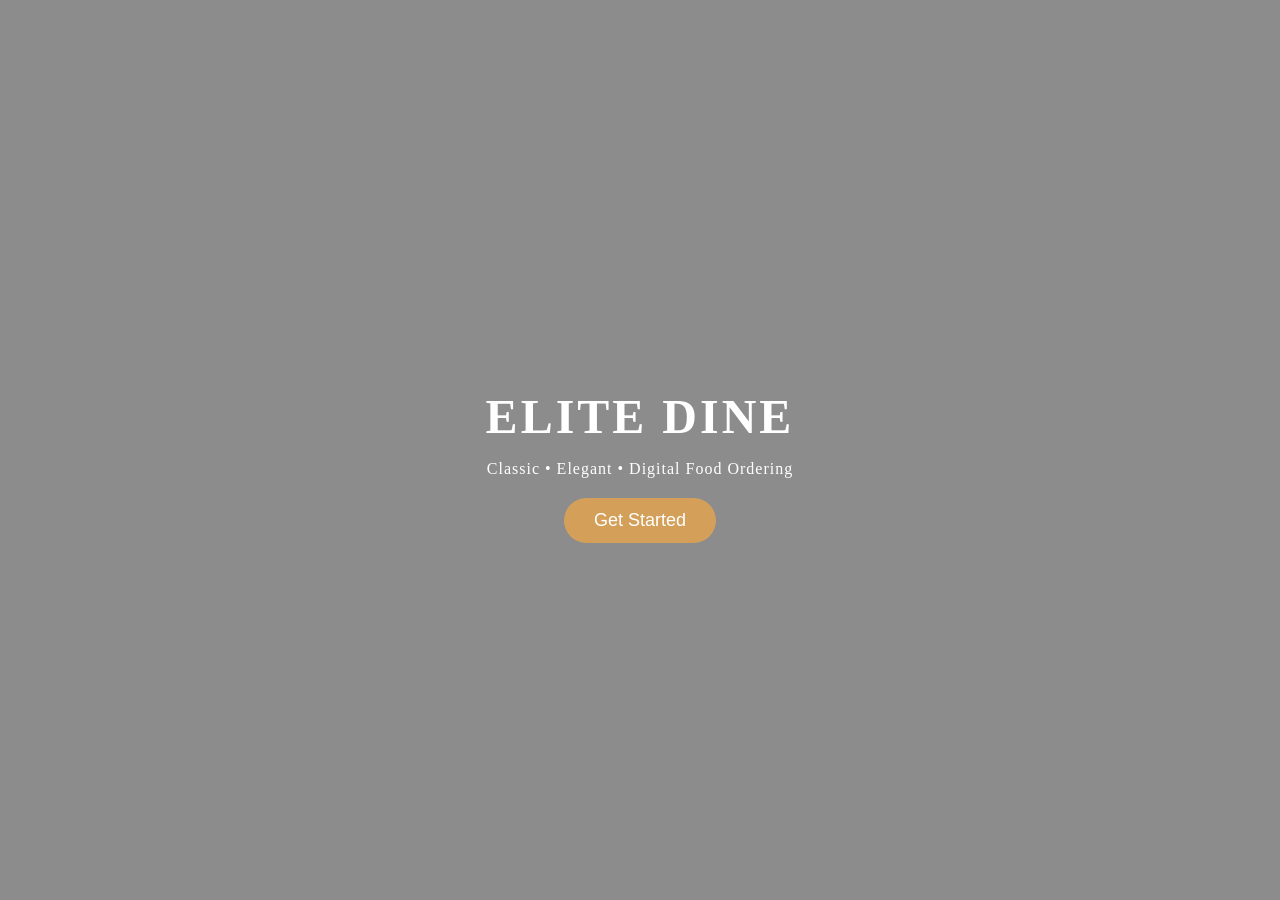
<file: MINI PROJECT 5 SEM/MINI PROJECT 5 SEM/project/index.html>
<!DOCTYPE html>
<html lang="en">
<head>
    <meta charset="UTF-8">
    <title>Elite Dine – Welcome</title>
    <meta name="viewport" content="width=device-width, initial-scale=1.0">
    <style>
        body {
            margin: 0;
            padding: 0;
            font-family: "Georgia", serif;
            background: url('https://images.unsplash.com/photo-1498654896293-37aacf113fd9?auto=format&fit=crop&w=1400&q=80')
                        no-repeat center center/cover;
            height: 100vh;
            display: flex;
            justify-content: center;
            align-items: center;
        }

        .overlay {
            position: absolute;
            width: 100%;
            height: 100%;
            background: rgba(0,0,0,0.45);
            top: 0;
            left: 0;
        }

        .content {
            position: relative;   /* important so it appears above overlay */
            z-index: 10;
            text-align: center;
            color: white;
        }

        h1 {
            font-size: 48px;
            letter-spacing: 3px;
            text-transform: uppercase;
            margin-bottom: 10px;
        }

        p {
            font-size: 16px;
            margin-bottom: 20px;
            letter-spacing: 1px;
        }

        .btn {
            padding: 12px 30px;
            background: #d4a059;
            color: white;
            font-size: 18px;
            border: none;
            border-radius: 30px;
            cursor: pointer;
            transition: 0.3s ease;
        }

        .btn:hover {
            background: #b9863f;
            transform: translateY(-2px);
        }
    </style>
</head>
<body>

<div class="overlay"></div>

<div class="content">
    <h1>Elite Dine</h1>
    <p>Classic • Elegant • Digital Food Ordering</p>

    <button class="btn" onclick="location.href='menu.html'">
        Get Started
    </button>
</div>

</body>
</html>
</file>
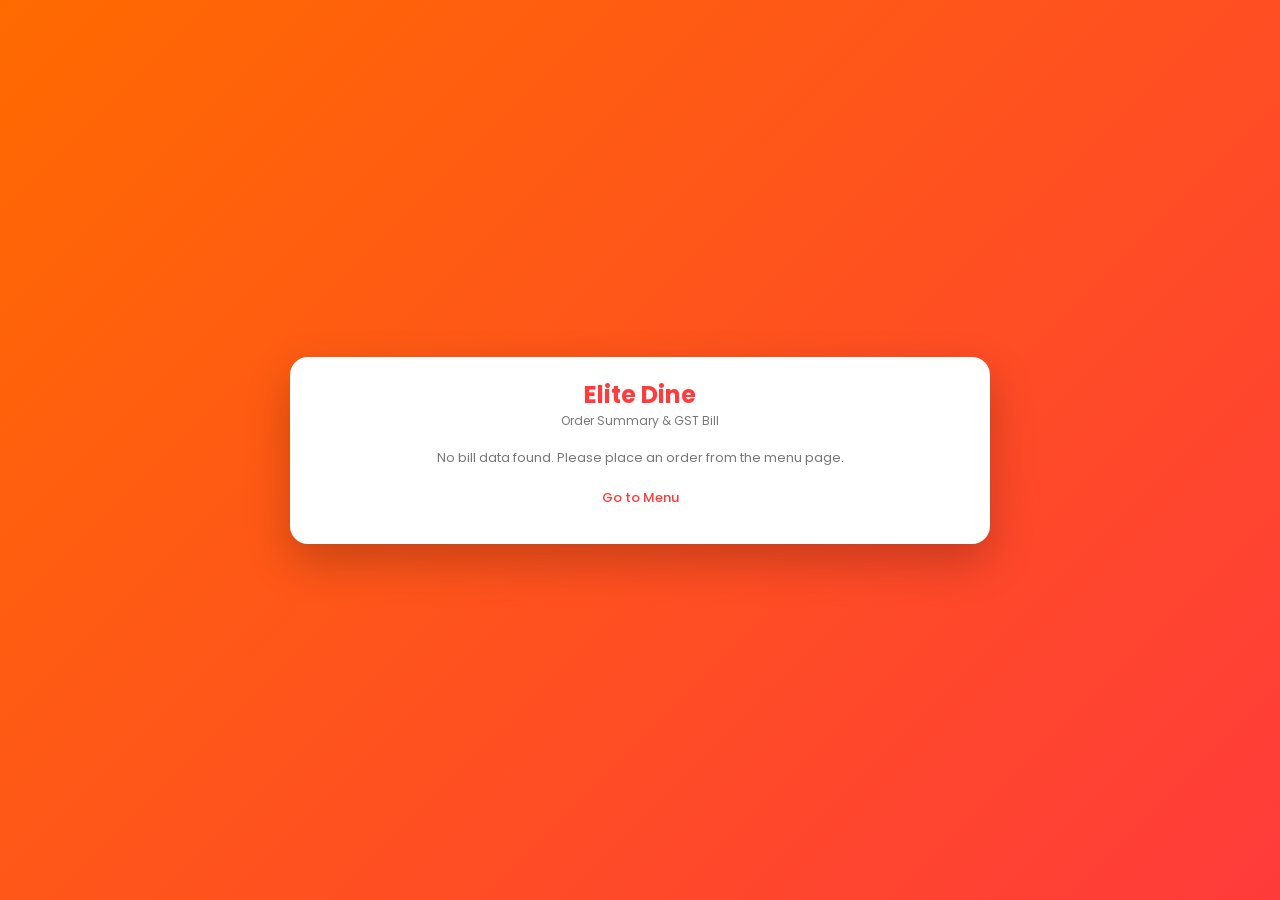
<file: MINI PROJECT 5 SEM/MINI PROJECT 5 SEM/project/bill.html>
<!DOCTYPE html>
<html lang="en">
<head>
    <meta charset="UTF-8">
    <title>Elite Dine – Final Bill</title>
    <meta name="viewport" content="width=device-width, initial-scale=1.0">
    <link rel="stylesheet" href="style.css">
</head>
<body class="bill-body">
    <div class="bill-wrapper">
        <div class="bill-header">
            <h1>Elite Dine</h1>
            <p>Order Summary & GST Bill</p>
        </div>

        <div id="noBillMsg" style="display:none; text-align:center; font-size:13px; color:#777; margin: 18px 0;">
            No bill data found. Please place an order from the menu page.
            <br><br>
            <a href="menu.html" style="color:#ff3b3b; text-decoration:none; font-weight:500;">Go to Menu</a>
        </div>

        <div id="billContent" style="display:none;">
            <div class="bill-meta">
                <span><strong>Date &amp; Time:</strong> <span id="billTime"></span></span>
                <span><strong>Table No:</strong> 05</span>
            </div>

            <table class="bill-table">
                <thead>
                    <tr>
                        <th>Item</th>
                        <th>Qty</th>
                        <th>Price</th>
                        <th>Amount</th>
                    </tr>
                </thead>
                <tbody id="billBody">
                    <!-- Filled by JS -->
                </tbody>
            </table>

            <div class="bill-total-area">
                <div class="bill-row-main">
                    <span>Subtotal</span>
                    <span id="billSubtotal">₹0.00</span>
                </div>
                <div class="bill-row-main">
                    <span>GST (5%)</span>
                    <span id="billGst">₹0.00</span>
                </div>
                <div class="bill-row-main total">
                    <span>Grand Total</span>
                    <span id="billTotal">₹0.00</span>
                </div>
            </div>

            <div class="bill-actions">
                <button class="secondary-btn" onclick="window.location.href='menu.html'">
                    Back to Menu
                </button>
                <button class="primary-btn" onclick="window.print()">
                    Print Bill
                </button>
            </div>
        </div>
    </div>

    <script>
        // Read bill data from localStorage
        const dataStr = localStorage.getItem("elite_dine_bill");
        const noBillMsg = document.getElementById("noBillMsg");
        const billContent = document.getElementById("billContent");

        if (!dataStr) {
            noBillMsg.style.display = "block";
        } else {
            const data = JSON.parse(dataStr);
            billContent.style.display = "block";

            // Fill meta
            document.getElementById("billTime").textContent = data.time || "";

            const tbody = document.getElementById("billBody");
            tbody.innerHTML = "";

            data.items.forEach(item => {
                const tr = document.createElement("tr");

                const nameTd = document.createElement("td");
                nameTd.textContent = item.name;
                tr.appendChild(nameTd);

                const qtyTd = document.createElement("td");
                qtyTd.textContent = item.qty;
                tr.appendChild(qtyTd);

                const priceTd = document.createElement("td");
                priceTd.textContent = "₹" + item.price.toFixed(2);
                tr.appendChild(priceTd);

                const amtTd = document.createElement("td");
                amtTd.textContent = "₹" + item.amount.toFixed(2);
                tr.appendChild(amtTd);

                tbody.appendChild(tr);
            });

            document.getElementById("billSubtotal").textContent = "₹" + data.subtotal.toFixed(2);
            document.getElementById("billGst").textContent = "₹" + data.gst.toFixed(2);
            document.getElementById("billTotal").textContent = "₹" + data.total.toFixed(2);
        }
    </script>
</body>
</html>
<!-- ! IMPORTANT: Check the billing calculation -->

<!-- ? TODO: Should we add GST here? -->

<!-- TODO: Add customer address -->

<!-- * Customer details section -->

<!-- // This section is temporarily disabled -->
</file>
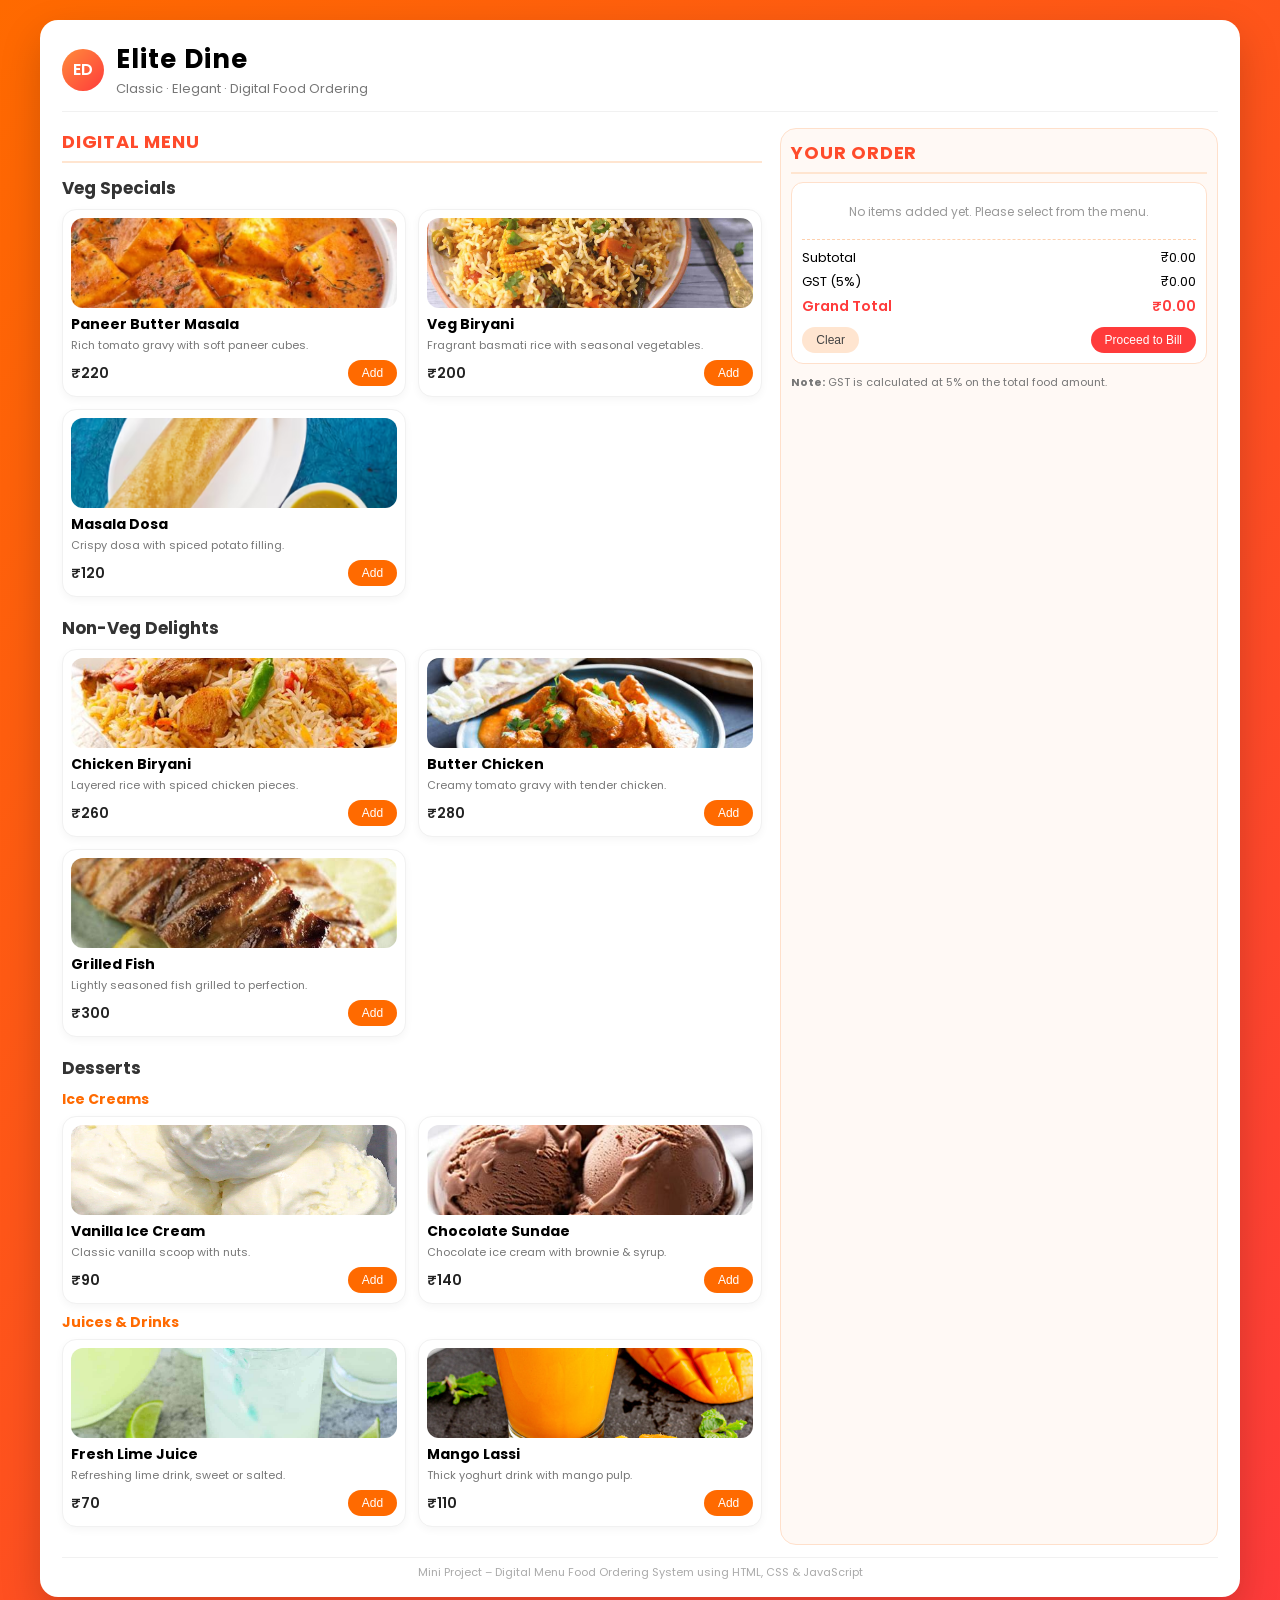
<file: MINI PROJECT 5 SEM/MINI PROJECT 5 SEM/project/menu.html>
<!DOCTYPE html>
<html lang="en">
<head>
    <meta charset="UTF-8">
    <title>Elite Dine – Digital Menu</title>
    <meta name="viewport" content="width=device-width, initial-scale=1.0">
    <link rel="stylesheet" href="style.css">
</head>
<body class="menu-body">
    <div class="page-wrapper">
        <header class="top-header">
            <div class="logo-circle">ED</div>
            <div>
                <h1>Elite Dine</h1>
                <p>Classic · Elegant · Digital Food Ordering</p>
            </div>
        </header>

        <main class="main-layout">
            <!-- LEFT: MENU -->
            <section class="menu-section">
                <h2 class="section-title">Digital Menu</h2>

                <!-- VEG SECTION -->
                <div class="menu-category">
                    <h3>Veg Specials</h3>
                    <div class="menu-items">
                        <div class="menu-item">
                            <!-- Paneer -->
                            <img src="images/panner.jpg" alt="Paneer Butter Masala" class="food-img">
                            <div>
                                <h4>Paneer Butter Masala</h4>
                                <p>Rich tomato gravy with soft paneer cubes.</p>
                            </div>
                            <div class="item-footer">
                                <span class="price">₹220</span>
                                <button class="add-btn"
                                        data-name="Paneer Butter Masala"
                                        data-price="220">
                                    Add
                                </button>
                            </div>
                        </div>

                        <div class="menu-item">
                            <!-- Veg Biryani -->
                            <img src="images/veg biriyani.jpg" alt="Veg Biryani" class="food-img">
                            <div>
                                <h4>Veg Biryani</h4>
                                <p>Fragrant basmati rice with seasonal vegetables.</p>
                            </div>
                            <div class="item-footer">
                                <span class="price">₹200</span>
                                <button class="add-btn"
                                        data-name="Veg Biryani"
                                        data-price="200">
                                    Add
                                </button>
                            </div>
                        </div>

                        <div class="menu-item">
                            <!-- Masala Dosa -->
                            <img src="images/dosa.jpg" alt="Masala Dosa" class="food-img">
                            <div>
                                <h4>Masala Dosa</h4>
                                <p>Crispy dosa with spiced potato filling.</p>
                            </div>
                            <div class="item-footer">
                                <span class="price">₹120</span>
                                <button class="add-btn"
                                        data-name="Masala Dosa"
                                        data-price="120">
                                    Add
                                </button>
                            </div>
                        </div>
                    </div>
                </div>

                <!-- NON-VEG SECTION -->
                <div class="menu-category">
                    <h3>Non-Veg Delights</h3>
                    <div class="menu-items">
                        <div class="menu-item">
                            <!-- Chicken Biryani -->
                            <img src="images/chicken biriyani.jpg" alt="Chicken Biryani" class="food-img">
                            <div>
                                <h4>Chicken Biryani</h4>
                                <p>Layered rice with spiced chicken pieces.</p>
                            </div>
                            <div class="item-footer">
                                <span class="price">₹260</span>
                                <button class="add-btn"
                                        data-name="Chicken Biryani"
                                        data-price="260">
                                    Add
                                </button>
                            </div>
                        </div>

                        <div class="menu-item">
                            <!-- Butter Chicken -->
                            <img src="images/butter chicken.jpg" alt="Butter Chicken" class="food-img">
                            <div>
                                <h4>Butter Chicken</h4>
                                <p>Creamy tomato gravy with tender chicken.</p>
                            </div>
                            <div class="item-footer">
                                <span class="price">₹280</span>
                                <button class="add-btn"
                                        data-name="Butter Chicken"
                                        data-price="280">
                                    Add
                                </button>
                            </div>
                        </div>

                        <div class="menu-item">
                            <!-- Grilled Fish -->
                            <img src="images/grilled fish.jpg" alt="Grilled Fish" class="food-img">
                            <div>
                                <h4>Grilled Fish</h4>
                                <p>Lightly seasoned fish grilled to perfection.</p>
                            </div>
                            <div class="item-footer">
                                <span class="price">₹300</span>
                                <button class="add-btn"
                                        data-name="Grilled Fish"
                                        data-price="300">
                                    Add
                                </button>
                            </div>
                        </div>
                    </div>
                </div>

                <!-- DESSERT SECTION -->
                <div class="menu-category">
                    <h3>Desserts</h3>

                    <!-- Ice Creams -->
                    <h4 class="sub-heading">Ice Creams</h4>
                    <div class="menu-items">
                        <div class="menu-item">
                            <!-- Vanilla Ice Cream -->
                            <img src="images/vanillaicecream.jpg" alt="Vanilla Ice Cream" class="food-img">
                            <div>
                                <h4>Vanilla Ice Cream</h4>
                                <p>Classic vanilla scoop with nuts.</p>
                            </div>
                            <div class="item-footer">
                                <span class="price">₹90</span>
                                <button class="add-btn"
                                        data-name="Vanilla Ice Cream"
                                        data-price="90">
                                    Add
                                </button>
                            </div>
                        </div>

                        <div class="menu-item">
                            <!-- Chocolate Sundae -->
                            <img src="images/chocolate icecream.jpg" alt="Chocolate Sundae" class="food-img">
                            <div>
                                <h4>Chocolate Sundae</h4>
                                <p>Chocolate ice cream with brownie & syrup.</p>
                            </div>
                            <div class="item-footer">
                                <span class="price">₹140</span>
                                <button class="add-btn"
                                        data-name="Chocolate Sundae"
                                        data-price="140">
                                    Add
                                </button>
                            </div>
                        </div>
                    </div>

                    <!-- Juices -->
                    <h4 class="sub-heading">Juices & Drinks</h4>
                    <div class="menu-items">
                        <div class="menu-item">
                            <!-- Fresh Lime Juice -->
                            <img src="images/lime juice.jpg" alt="Fresh Lime Juice" class="food-img">
                            <div>
                                <h4>Fresh Lime Juice</h4>
                                <p>Refreshing lime drink, sweet or salted.</p>
                            </div>
                            <div class="item-footer">
                                <span class="price">₹70</span>
                                <button class="add-btn"
                                        data-name="Fresh Lime Juice"
                                        data-price="70">
                                    Add
                                </button>
                            </div>
                        </div>

                        <div class="menu-item">
                            <!-- Mango Lassi -->
                            <img src="images/mangolassi.jpg" alt="Mango Lassi" class="food-img">
                            <div>
                                <h4>Mango Lassi</h4>
                                <p>Thick yoghurt drink with mango pulp.</p>
                            </div>
                            <div class="item-footer">
                                <span class="price">₹110</span>
                                <button class="add-btn"
                                        data-name="Mango Lassi"
                                        data-price="110">
                                    Add
                                </button>
                            </div>
                        </div>
                    </div>
                </div>
            </section>

            <!-- RIGHT: ORDER SUMMARY / BILL -->
            <section class="order-section">
                <h2 class="section-title">Your Order</h2>

                <div class="order-card">
                    <div id="emptyMsg">No items added yet. Please select from the menu.</div>
                    <table id="orderTable" class="order-table" style="display:none;">
                        <thead>
                            <tr>
                                <th>Item</th>
                                <th>Qty</th>
                                <th>Price</th>
                                <th>Amount</th>
                                <th></th>
                            </tr>
                        </thead>
                        <tbody id="orderBody">
                            <!-- Added items -->
                        </tbody>
                    </table>

                    <div class="bill-summary">
                        <div class="bill-row">
                            <span>Subtotal</span>
                            <span id="subtotal">₹0.00</span>
                        </div>
                        <div class="bill-row">
                            <span>GST (5%)</span>
                            <span id="gst">₹0.00</span>
                        </div>
                        <div class="bill-row total">
                            <span>Grand Total</span>
                            <span id="grandTotal">₹0.00</span>
                        </div>
                    </div>

                    <div class="actions">
                        <button id="clearOrderBtn" class="secondary-btn">Clear</button>
                        <button id="proceedBillBtn" class="primary-btn">Proceed to Bill</button>
                    </div>
                </div>

                <div class="note">
                    <p><strong>Note:</strong> GST is calculated at 5% on the total food amount.</p>
                </div>
            </section>
        </main>

        <footer class="page-footer">
            <p>Mini Project – Digital Menu Food Ordering System using HTML, CSS & JavaScript</p>
        </footer>
    </div>

    <script src="script.js"></script>
</body>
</html>
</file>
<file: MINI PROJECT 5 SEM/MINI PROJECT 5 SEM/project/style.css>
/* GOOGLE FONT (optional, needs internet) */
@import url('https://fonts.googleapis.com/css2?family=Poppins:wght@300;400;500;600&display=swap');

/* Reset & base */
* {
    margin: 0;
    padding: 0;
    box-sizing: border-box;
}

body {
    font-family: "Poppins", Arial, sans-serif;
}

/* Background for menu page */
.menu-body {
    background: linear-gradient(135deg, #ff6a00, #ff3b3b);
    padding: 20px 8px;
}

/* Page layout */
.page-wrapper {
    max-width: 1200px;
    margin: 0 auto;
    background: #ffffff;
    border-radius: 18px;
    box-shadow: 0 16px 40px rgba(0,0,0,0.18);
    padding: 20px 22px 16px;
}

/* Header */
.top-header {
    display: flex;
    align-items: center;
    gap: 12px;
    padding-bottom: 12px;
    border-bottom: 1px solid #f1f1f1;
}

.logo-circle {
    width: 42px;
    height: 42px;
    border-radius: 50%;
    background: linear-gradient(135deg, #ff8c3b, #ff3b3b);
    display: flex;
    align-items: center;
    justify-content: center;
    color: #fff;
    font-weight: 600;
    font-size: 16px;
}

.top-header h1 {
    font-size: 26px;
    letter-spacing: 1px;
}

.top-header p {
    font-size: 13px;
    color: #777;
}

/* Main two-column layout */
.main-layout {
    display: grid;
    grid-template-columns: 2fr 1.25fr;
    gap: 18px;
    margin-top: 16px;
}

.section-title {
    font-size: 18px;
    margin-bottom: 8px;
    border-bottom: 2px solid #ffe5d0;
    padding-bottom: 6px;
    text-transform: uppercase;
    letter-spacing: 0.8px;
    color: #ff4b2b;
}

/* Menu section */
.menu-category {
    margin-bottom: 18px;
}

.menu-category h3 {
    margin-top: 12px;
    margin-bottom: 8px;
    font-size: 17px;
    color: #333;
}

.sub-heading {
    margin-top: 8px;
    margin-bottom: 6px;
    font-size: 14px;
    color: #ff6a00;
}

.menu-items {
    display: grid;
    grid-template-columns: 1fr 1fr;
    gap: 12px;
}

.menu-item {
    background: #ffffff;
    border-radius: 14px;
    border: 1px solid #f1f1f1;
    padding: 8px 8px 10px;
    display: flex;
    flex-direction: column;
    justify-content: space-between;
    min-height: 160px;
    box-shadow: 0 3px 8px rgba(0,0,0,0.04);
    transition: transform 0.15s ease, box-shadow 0.15s ease;
}

.menu-item:hover {
    transform: translateY(-3px);
    box-shadow: 0 8px 16px rgba(0,0,0,0.12);
}

.food-img {
    width: 100%;
    height: 90px;
    object-fit: cover;
    border-radius: 12px;
    margin-bottom: 6px;
}

.menu-item h4 {
    font-size: 14px;
    margin-bottom: 2px;
}

.menu-item p {
    font-size: 11px;
    color: #777;
}

.item-footer {
    margin-top: 6px;
    display: flex;
    justify-content: space-between;
    align-items: center;
}

.price {
    font-weight: 600;
    font-size: 14px;
    color: #222;
}

/* Buttons */
.add-btn,
.primary-btn,
.secondary-btn {
    border: none;
    cursor: pointer;
    border-radius: 20px;
    padding: 6px 14px;
    font-size: 12px;
    transition: background 0.15s ease, transform 0.1s ease, box-shadow 0.1s ease;
}

.add-btn {
    background: #ff6a00;
    color: #fff;
}

.add-btn:hover {
    background: #ff3b3b;
    transform: translateY(-1px);
    box-shadow: 0 4px 10px rgba(255,59,59,0.35);
}

.primary-btn {
    background: #ff3b3b;
    color: #fff;
}

.primary-btn:hover {
    background: #e22c2c;
    transform: translateY(-1px);
    box-shadow: 0 4px 10px rgba(226,44,44,0.35);
}

.secondary-btn {
    background: #ffe5d0;
    color: #444;
}

.secondary-btn:hover {
    background: #ffd1ae;
    transform: translateY(-1px);
}

/* Order section */
.order-section {
    background: #fff9f5;
    border-radius: 16px;
    border: 1px solid #ffe0cb;
    padding: 10px 10px 8px;
}

.order-card {
    margin-top: 8px;
    background: #ffffff;
    border-radius: 12px;
    border: 1px solid #ffe0cb;
    padding: 10px;
}

#emptyMsg {
    font-size: 12px;
    color: #999;
    text-align: center;
    padding: 10px 0;
}

.order-table {
    width: 100%;
    border-collapse: collapse;
    font-size: 12px;
}

.order-table th,
.order-table td {
    padding: 6px 4px;
    text-align: left;
    border-bottom: 1px solid #f4f4f4;
}

.order-table th {
    font-weight: 600;
    font-size: 11px;
    text-transform: uppercase;
    color: #ff6a00;
}

.qty-controls {
    display: flex;
    align-items: center;
    gap: 4px;
}

.qty-btn {
    width: 18px;
    height: 18px;
    border-radius: 50%;
    border: none;
    cursor: pointer;
    font-size: 10px;
    background: #ffe5d0;
}

.qty-btn:hover {
    background: #ffd1ae;
}

.remove-btn {
    border: none;
    background: none;
    cursor: pointer;
    font-size: 11px;
    color: #ff3b3b;
}

/* Bill summary */
.bill-summary {
    margin-top: 8px;
    padding-top: 8px;
    border-top: 1px dashed #ffd1ae;
    font-size: 13px;
}

.bill-row {
    display: flex;
    justify-content: space-between;
    margin-bottom: 4px;
}

.bill-row.total {
    margin-top: 4px;
    font-weight: 600;
    font-size: 14px;
    color: #ff3b3b;
}

/* Actions */
.actions {
    margin-top: 10px;
    display: flex;
    justify-content: space-between;
}

/* Note & footer */
.note {
    margin-top: 10px;
    font-size: 11px;
    color: #777;
}

.page-footer {
    margin-top: 12px;
    text-align: center;
    font-size: 11px;
    color: #aaa;
    border-top: 1px solid #f1f1f1;
    padding-top: 6px;
}

/* BILL PAGE STYLES */
.bill-body {
    background: linear-gradient(135deg, #ff6a00, #ff3b3b);
    min-height: 100vh;
    display: flex;
    justify-content: center;
    align-items: center;
    padding: 20px 8px;
}

.bill-wrapper {
    max-width: 700px;
    width: 100%;
    background: #ffffff;
    border-radius: 18px;
    box-shadow: 0 18px 45px rgba(0,0,0,0.22);
    padding: 20px 24px 18px;
}

.bill-header {
    text-align: center;
    margin-bottom: 12px;
}

.bill-header h1 {
    font-size: 24px;
    color: #ff3b3b;
}

.bill-header p {
    font-size: 12px;
    color: #777;
}

.bill-meta {
    display: flex;
    justify-content: space-between;
    font-size: 12px;
    margin: 10px 0 12px;
    color: #555;
}

.bill-table {
    width: 100%;
    border-collapse: collapse;
    font-size: 12px;
    margin-top: 6px;
}

.bill-table th,
.bill-table td {
    padding: 6px 4px;
    border-bottom: 1px solid #f1f1f1;
}

.bill-table th {
    text-transform: uppercase;
    font-size: 11px;
    color: #ff6a00;
}

.bill-total-area {
    margin-top: 10px;
    border-top: 1px dashed #ffd1ae;
    padding-top: 8px;
    font-size: 13px;
}

.bill-row-main {
    display: flex;
    justify-content: space-between;
    margin-bottom: 4px;
}

.bill-row-main.total {
    font-weight: 600;
    color: #ff3b3b;
    font-size: 14px;
}

.bill-actions {
    margin-top: 14px;
    display: flex;
    justify-content: space-between;
}

/* Responsive */
@media (max-width: 900px) {
    .main-layout {
        grid-template-columns: 1fr;
    }
    .menu-items {
        grid-template-columns: 1fr;
    }
}
</file>
